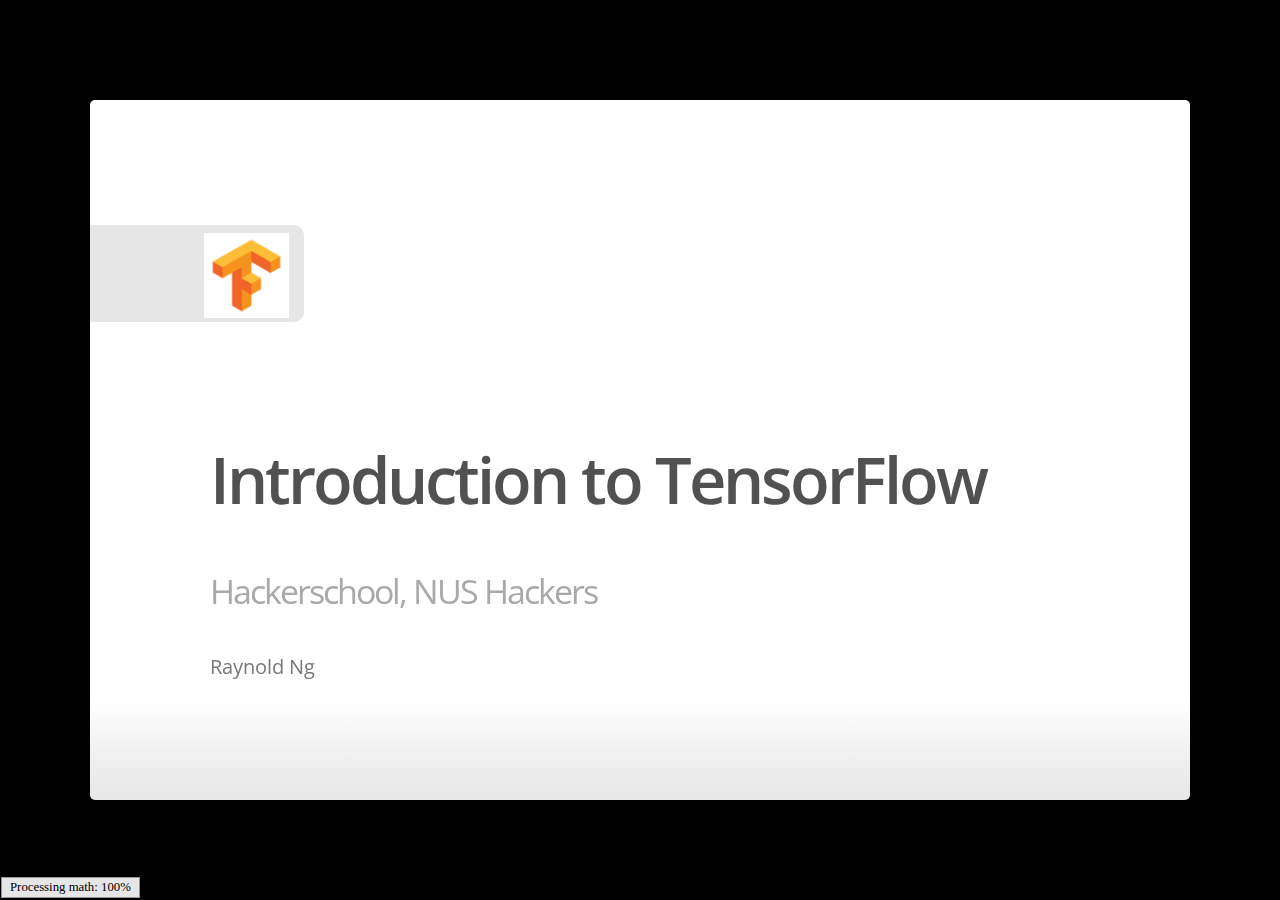
<file: slides.html>
<!DOCTYPE html>
<html>
<head>
<title></title>
<!-- 2017-10-21 Sat 13:58 -->
<meta  charset="utf-8" />
<meta  htto-equiv="X-UA-Compatible" content="chrome=1" />
<meta  name="generator" content="Org-mode with org-ioslide" />
<meta  name="author" content="Raynold Ng" />


<!--<meta name="viewport" content="width=device-width, initial-scale=1.0, minimum-scale=1.0">-->
<!--<meta name="viewport" content="width=device-width, initial-scale=1.0">-->
<!--This one seems to work all the time, but really small on ipad-->
<!--<meta name="viewport" content="initial-scale=0.4">-->
<meta name="apple-mobile-web-app-capable" content="yes" />
<link rel="stylesheet" media="all" href="theme/css/default.css" />
<link rel="stylesheet" media="only screen and (max-device-width: 480px)" href="theme/css/phone.css" />
<link rel="stylesheet" media="all" href="theme/css/small-icon.css" />
<base target="_blank"> <!-- This amazingness opens all links in a new tab. -->
<script data-main="js/slides" src="js/require-1.0.8.min.js"></script>

   <script src="js/jquery-1.7.1.min.js" type="text/javascript"></script>

<script src="js/mathjax/MathJax.js?config=TeX-AMS-MML_HTMLorMML,local/local" type="text/javascript"></script>
</head>
<body style="opacity: 0">
<slides class="layout-widescreen">
<slide class="title-slide segue nobackground">
       <aside class="gdbar"><img src="images/tensorflow.png"></aside>
       <!-- The content of this hgroup is replaced programmatically through the slide_config.json. -->
       <hgroup class="auto-fadein">
         <h1 data-config-title><!-- populated from slide_config.json --></h1>
         <h2 data-config-subtitle><!-- populated from slide_config.json --></h2>
         <p data-config-presenter><!-- populated from slide_config.json --></p>
       </hgroup>
    </slide>
  <slide id="sec-"  >
<hgroup class="">
       <h2 class=" "><div id="outline-container-org50b0dd9" class="outline-2">
<h2 id="org50b0dd9">Agenda</h2>
</div>
</h2>
       <h3></h3>
       </hgroup>
<article class="" id="text-">
<ul>
<li>Installation and Setup</li>
<li>Machine Learning Primer</li>
<li>What's TensorFlow?</li>
<li>Basic TensorFlow concepts</li>
<li>MNIST Example
<ul>
<li>Softmax</li>
<li>Convoluted Neural Networks</li>
</ul></li>
</ul>


</article>

</slide>
</slide>
<slide id="sec-"  >
<hgroup class="">
       <h2 class=" "><div id="outline-container-orgab38ce3" class="outline-2">
<h2 id="orgab38ce3">NUS Hackers</h2>
</div>
</h2>
       <h3></h3>
       </hgroup>
<article class="" id="text-">
<ul>
<li>student-run organization committed to the spread of hacker culture &amp; free/open-source software</li>
<li>Events:
<ul>
<li><a href="https://www.nushackers.org/fridayhacks/">Friday Hacks</a></li>
<li><a href="http://school.nushackers.org/">hackerschool</a></li>
<li><a href="https://www.facebook.com/groups/nushackers/permalink/1186836361416932/">Project Intern</a></li>
</ul></li>
</ul>


</article>

</slide>

</slide>
<slide id="sec-"  >
<hgroup class="">
       <h2 class=" "><div id="outline-container-orgf3290a1" class="outline-2">
<h2 id="orgf3290a1">Installation and Setup</h2>
</div>
</h2>
       <h3></h3>
       </hgroup>
<article class="" id="text-">
<p>
Ensure that you have the following installed:
</p>
<ol>
<li>TensorFlow: <a href="https://www.tensorflow.org/install/">https://www.tensorflow.org/install/</a></li>
<li>Python 3: <a href="https://www.python.org/downloads/">https://www.python.org/downloads/</a></li>
<li>Jupyter (recommended): <a href="http://jupyter.org/">http://jupyter.org/</a></li>
</ol>

<p>
Materials are available <a href="https://github.com/raynoldng/hackerschool-tensorflow">here</a>
</p>


</article>

</slide>
</slide>
<slide id="sec-" class=" segue dark quote nobackground" style="background-image: url(nil)">
<aside class="gdbar right bottom"><img src="images/tensorflow.png"></aside><hgroup class="">
       <h2 class=" "><div id="outline-container-orgcaf5502" class="outline-2">
<h2 id="orgcaf5502">Machine Learning Primer</h2>
</div>
</h2>
       <h3></h3>
       </hgroup>
<article class="flexbox vleft auto-fadein" id="text-">


</article>
</slide>
<slide id="sec-"  >
<hgroup class="">
       <h2 class=" "><div id="outline-container-org93e2410" class="outline-3">
<h3 id="org93e2410">What is Machine Learning?</h3>
</div>
</h2>
       <h3></h3>
       </hgroup>
<article class="" id="text-">
<ul>
<li>"The science of getting computers to act <b>without being explicitly programmed</b>" - Andrew Ng</li>
<li>Primary aim is to allow computers to learn automatically without human
intervention or assistance and adjust actions accordingly</li>
</ul>


<article class="flexbox vcenter">

<div class="figure">
<p><img src="images/machine_learning.png" alt="machine_learning.png" width="40%" />
</p>
</div>
</article>


</article>

</slide>
</slide>
<slide id="sec-"  >
<hgroup class="">
       <h2 class=" "><div id="outline-container-orga5ae183" class="outline-3">
<h3 id="orga5ae183">Using TensorFlow to sort cucumbers</h3>
</div>
</h2>
       <h3></h3>
       </hgroup>
<article class="" id="text-">
<ul>
<li><a href="https://cloud.google.com/blog/big-data/2016/08/how-a-japanese-cucumber-farmer-is-using-deep-learning-and-tensorflow">Makoto Koike</a> used deeping learning and TensorFlow to sort cucumbers by size, shape, color and other attributes</li>
</ul>

<article class="flexbox vcenter">

<div class="figure">
<p><img src="images/cucumber.png" alt="cucumber.png" width="100%" />
</p>
</div>
</article>


</article>

</slide>

</slide>
<slide id="sec-"  >
<hgroup class="">
       <h2 class=" "><div id="outline-container-org69d5977" class="outline-3">
<h3 id="org69d5977">Structure in data</h3>
</div>
</h2>
       <h3></h3>
       </hgroup>
<article class="" id="text-">
<ul>
<li>some interpretations to "structure in data"
<ul>
<li>given some data, one can predict other data points with some confidence</li>
<li>one can compress the data, i.e., store the same amount of information, with
less space</li>
</ul></li>
</ul>

\begin{align*}
A = \{1, 2, 6, 4, 7, 9, 0\} \\
B = \{1, 2, 1, 2, 1, 2, 1\}
\end{align*}

<ul>
<li>we might say that \(A\) has apparent structure while \(B\) does not</li>
</ul>


</article>

</slide>
<slide id="sec-"  >
<hgroup class="">
       <h2 class=" "><div id="outline-container-org0254668" class="outline-4">
<h4 id="org0254668">Entropy</h4>
</div>
</h2>
       <h3></h3>
       </hgroup>
<article class="" id="text-">
<ul>
<li>quantified as Entropy of Process</li>
</ul>
<p>
\[H(X) = -\sum_{i=1}^{N} p(x_i) \log p(x_i)\]
</p>
<ul>
<li>If entropy increases, uncertainty in prediction increases</li>
</ul>


</article>

</slide>
</slide>
<slide id="sec-"  >
<hgroup class="">
       <h2 class=" "><div id="outline-container-orgc186094" class="outline-4">
<h4 id="orgc186094">Entropy (examples)</h4>
</div>
</h2>
       <h3></h3>
       </hgroup>
<article class="" id="text-">
<ul>
<li>Example: fair dice</li>
</ul>
<p>
\[H(\text{fair dice roll}) = -\sum_{i=1}^6 \frac{1}{6} \log \frac{1}{6}=2.58\]
</p>
<ul>
<li>Example: biased 20:80 coin</li>
</ul>
<p>
\[H(20/80 \text{ coin toss}) = -\frac{1}{5}\log \frac{1}{5}-\frac{4}{5}\log \frac{4}{5} = 0.72\]
</p>
<ul>
<li>biased coin toss has lower entropy; predicting its outcome is easier than a fair dice</li>
</ul>


</article>

</slide>

</slide>
</slide>
<slide id="sec-"  >
<hgroup class="">
       <h2 class=" "><div id="outline-container-org1e6289a" class="outline-3">
<h3 id="org1e6289a">What are Tensors?</h3>
</div>
</h2>
       <h3></h3>
       </hgroup>
<article class="" id="text-">
<p>
Recall from linear algebra that:
</p>
<ul>
<li>Scalar: an array in 0-D</li>
<li>Vector: an array in 1-D</li>
<li>Matrix: an array in 2-D</li>
</ul>

<p>
All are <b>tensors</b> of n-order. Similary, tensors can be transformed with
operations. TensorFlow provides library of algorithms to perform tensor operations efficiently. 
</p>


</article>

</slide>
</slide>
<slide id="sec-"  >
<hgroup class="">
       <h2 class=" "><div id="outline-container-org6f11642" class="outline-3">
<h3 id="org6f11642">Example</h3>
</div>
</h2>
       <h3></h3>
       </hgroup>
<article class="" id="text-">
<p>
Simple linear regression model:
</p>

<p>
\[w_o + w_1 x = \hat{y}\]
</p>

<ul>
<li>\(w_0\) and \(w_1\) are <b>weights</b>, that are determined during training</li>
<li>\(\hat{y}\) is the predicted outcome, to be compared with actual observations \(y\)</li>
<li>Goal: build a model that can find values of \(w_0\) and \(w_1\) that minimize prediction error</li>
</ul>


</article>

</slide>
</slide>
<slide id="sec-"  >
<hgroup class="">
       <h2 class=" "><div id="outline-container-org95fc7d9" class="outline-3">
<h3 id="org95fc7d9">Graph Representation of ML Models</h3>
</div>
</h2>
       <h3></h3>
       </hgroup>
<article class="" id="text-">
<p>
Can represent linear regression as a graph
</p>

<div class="figure">
<p><img src="images/linear_reg_graph.png" alt="linear_reg_graph.png" width="40%" />
</p>
</div>

<ul>
<li>operations are represented as nodes</li>
<li>graph shows how data is transformed by nodes and what is passed between them</li>
</ul>


</article>

</slide>
</slide>
<slide id="sec-"  >
<hgroup class="">
       <h2 class=" "><div id="outline-container-org447f619" class="outline-3">
<h3 id="org447f619">Graph Representation of ML Models (1)</h3>
</div>
</h2>
       <h3></h3>
       </hgroup>
<article class="" id="text-">

<div class="figure">
<p><img src="images/neural_net.png" alt="neural_net.png" width="50%" />
</p>
</div>

<p>
\[a_i^{(2)} = g(w_{i0} + w_{i1}x_1 + w_{i2}x_2 + w_{i3}x_3)\]
</p>

<p>
For more complex models, it could be helpful to visualize your graph.
<a href="https://www.tensorflow.org/versions/r0.7/how_tos/graph_viz/index.html">TensorBoard</a> provides this virtualization tool
</p>


</article>

</slide>
</slide>
<slide id="sec-"  >
<hgroup class="">
       <h2 class=" "><div id="outline-container-org364eb86" class="outline-3">
<h3 id="org364eb86">Activation Functions</h3>
</div>
</h2>
       <h3></h3>
       </hgroup>
<article class="" id="text-">
<ul>
<li>A popular function is the rectified linear unit (<b>ReLU</b>):</li>
</ul>
<p>
\[g(u) = max(0, u)\]
</p>

<article class="flexbox vcenter">

<div class="figure">
<p><img src="images/relu.png" alt="relu.png" width="70%" />
</p>
</div>
</article>


</article>

</slide>

</slide>
<slide id="sec-"  >
<hgroup class="">
       <h2 class=" "><div id="outline-container-org993b011" class="outline-3">
<h3 id="org993b011">Gradient Descent</h3>
</div>
</h2>
       <h3></h3>
       </hgroup>
<article class="" id="text-">
<ul>
<li>a way to minimize objective function</li>
<li>one takes steps proportional to the negative of the gradient of the function at the current point.</li>
</ul>


<div class="figure">
<p><img src="images/gradient_descent.png" alt="gradient_descent.png" width="50%" />
</p>
</div>


</article>

</slide>
</slide>
<slide id="sec-"  >
<hgroup class="">
       <h2 class=" "><div id="outline-container-orgd2cf759" class="outline-3">
<h3 id="orgd2cf759">Model Output</h3>
</div>
</h2>
       <h3></h3>
       </hgroup>
<article class="" id="text-">
<ul>
<li>output depends on activation function used, but is generally any real number \([-\infty, \infty]\)</li>
<li>For binary classification, an additional sigmoid function can be applied to
bring the output to range of \([0,1]\)</li>
</ul>
<p>
\[S(x) = \frac{1}{1+e^{-x}}\]
</p>

<article class="flexbox vcenter">

<div class="figure">
<p><img src="images/sigmoid.png" alt="sigmoid.png" width="90%" />
</p>
</div>
</article>


</article>

</slide>
</slide>
<slide id="sec-"  >
<hgroup class="">
       <h2 class=" "><div id="outline-container-orgdc3dfbc" class="outline-3">
<h3 id="orgdc3dfbc">Softmax Function</h3>
</div>
</h2>
       <h3></h3>
       </hgroup>
<article class="" id="text-">
<ul>
<li>for multi-class prediction a softmax function is used:</li>
</ul>
<p>
\[S_j(\boldsymbol{z}) = \frac{e^{z_j}}{\sum_{k=1}^K e^{z_k}} \text{ for }j=1,\dots,k\]
</p>
<ul>
<li>squash \(K\) dimensional vector <b>z</b> to a \(K\) dimensional vector that sum to 1</li>
</ul>
<p>
\[\sum_{j=1}^k S_j(\boldsymbol{z}) = 1\]
</p>
<ul>
<li>state usually represented with <b>one-hot encoding</b>, e.g for dice roll 3: \((0,0,1,0,0,0)\)</li>
</ul>


</article>

</slide>

</slide>
</slide>
<slide id="sec-" class=" segue dark quote nobackground" style="background-image: url(nil)">
<aside class="gdbar right bottom"><img src="images/tensorflow.png"></aside><hgroup class="">
       <h2 class=" "><div id="outline-container-org1cd829c" class="outline-2">
<h2 id="org1cd829c">Basic TensorFlow Concepts</h2>
</div>
</h2>
       <h3></h3>
       </hgroup>
<article class="flexbox vleft auto-fadein" id="text-">


</article>
</slide>
<slide id="sec-"  >
<hgroup class="">
       <h2 class=" "><div id="outline-container-orga511da0" class="outline-3">
<h3 id="orga511da0">What is TensorFlow?</h3>
</div>
</h2>
       <h3></h3>
       </hgroup>
<article class="" id="text-">
<ul>
<li>"TensorFlow is an interface for expressing machine learning algorithms, and an implementation for executing such algorithms"</li>
<li>Originally developed Google Brain Team to conduct machine learning research and deep neural networks research</li>
<li>General enough to be applicable to a wide variety of other domains</li>
</ul>


</article>

</slide>
</slide>
<slide id="sec-"  >
<hgroup class="">
       <h2 class=" "><div id="outline-container-orgfbd97cc" class="outline-3">
<h3 id="orgfbd97cc">Data Flow Graphs</h3>
</div>
</h2>
       <h3></h3>
       </hgroup>
<article class="" id="text-">
<p>
Tensorflow separates definition of computations from their execution
</p>

<p>
Phases:
</p>
<ol>
<li>assemble the graph</li>
<li>use a <code>session</code> to execute operations in the graph</li>
</ol>

<div class="org-src-container">

<pre class="prettyprint" data-lang="python">
import tensorflow as tf
a = tf.add(3,5)
</pre>

</div>


</article>

</slide>

</slide>
<slide id="sec-"  >
<hgroup class="">
       <h2 class=" "><div id="outline-container-orgb7adcca" class="outline-3">
<h3 id="orgb7adcca">How to get value of <code>a</code>?</h3>
</div>
</h2>
       <h3></h3>
       </hgroup>
<article class="" id="text-">
<div class="org-src-container">

<pre class="prettyprint" data-lang="python">
print(a)
</pre>

</div>

<p>
Create a <code>session</code>, and within it, evaluate the graph
</p>

<div class="org-src-container">

<pre class="prettyprint" data-lang="python">
sess = tf.Session()
print(sess.run(a))
sess.close()
</pre>

</div>

<p>
Alternatively:
</p>

<div class="org-src-container">

<pre class="prettyprint" data-lang="python">
with tf.Session() as sess:
    print(sess.run(a))
</pre>

</div>


</article>

</slide>

</slide>
<slide id="sec-"  >
<hgroup class="">
       <h2 class=" "><div id="outline-container-org4b6d05a" class="outline-3">
<h3 id="org4b6d05a">Visualizing with TensorBoard</h3>
</div>
</h2>
       <h3></h3>
       </hgroup>
<article class="smaller" id="text-">
<ul>
<li><code>tf.summary.FileWriter</code> serializes the graph into a format the TensorBoard can read</li>
</ul>

<div class="org-src-container">

<pre class="prettyprint" data-lang="python">
tf.summary.FileWriter("logs", tf.get_default_graph()).close()
</pre>

</div>

<ul>
<li>in the same directory, run:</li>
</ul>

<div class="org-src-container">

<pre class="prettyprint" data-lang="sh">
tensorboard --logdir=logs
</pre>

</div>

<p>
Or in Jupyter:
</p>
<div class="org-src-container">

<pre class="prettyprint" data-lang="python">
!tensorboard --logdir=logs
</pre>

</div>

<ul>
<li>This will launch an instance of TensorBoard that you can access at <a href="http://localhost:6006">http://localhost:6006</a></li>
</ul>


</article>

</slide>

</slide>
<slide id="sec-"  >
<hgroup class="">
       <h2 class=" "><div id="outline-container-org47ee58a" class="outline-3">
<h3 id="org47ee58a">Practice with More Graphs</h3>
</div>
</h2>
       <h3></h3>
       </hgroup>
<article class="" id="text-">
<p>
Try to generate the following graph: \((x+y)^{xy}\) where \(x=2,y=3\)
</p>

<article class="flexbox vcenter">

<div class="figure">
<p><img src="images/graph2.png" alt="graph2.png" width="70%" />
</p>
</div>
</article>

<p>
Useful functions: <code>tf.add</code>, <code>tf.multiply</code>, <code>tf.pow</code>
</p>


</article>

</slide>

</slide>
<slide id="sec-"  >
<hgroup class="">
       <h2 class=" "><div id="outline-container-orgd5fb4df" class="outline-3">
<h3 id="orgd5fb4df">Solution</h3>
</div>
</h2>
       <h3></h3>
       </hgroup>
<article class="" id="text-">
<div class="org-src-container">

<pre class="prettyprint" data-lang="python">
x = 2
y = 3
op1 = tf.add(x, y)
op2 = tf.multiply(x, y)
op3 = tf.pow(op1, op2)
with tf.Session() as sess:
    op3 = sess.run(op3)
</pre>

</div>


</article>

</slide>

</slide>
<slide id="sec-"  >
<hgroup class="">
       <h2 class=" "><div id="outline-container-orge90a098" class="outline-3">
<h3 id="orge90a098">TensorFlow Variables</h3>
</div>
</h2>
       <h3></h3>
       </hgroup>
<article class="" id="text-">
<ul>
<li>TensorFlow variables used to represent shared, persistant state manipulated by your program</li>
<li>Variables hold and update parameters in your model during training</li>
<li>Variables contain tensors</li>
<li>Variables must be initialized unless it is a constant</li>
</ul>

<div class="org-src-container">

<pre class="prettyprint" data-lang="python">
W1 = tf.ones((2,2))
W2 = tf.Variable(tf.zeros((2,2)), name="weights")

with tf.Session() as sess:
    print(sess.run(W1))
    sess.run(tf.global_variables_initializer())
    print(sess.run(W2))
</pre>

</div>


</article>

</slide>

</slide>
<slide id="sec-"  >
<hgroup class="">
       <h2 class=" "><div id="outline-container-orgde00375" class="outline-3">
<h3 id="orgde00375">Creating Variables</h3>
</div>
</h2>
       <h3></h3>
       </hgroup>
<article class="" id="text-">
<p>
To create a 3-dimensional variable with shape <code>[1,2,3]</code>:
</p>

<div class="org-src-container">

<pre class="prettyprint" data-lang="python">
my_var = tf.get_variable("my_var", [1,2,3])
</pre>

</div>

<p>
You may optionally specify the <code>dtype</code> and initializer to <code>tf.get_variable</code>:
</p>

<div class="org-src-container">

<pre class="prettyprint" data-lang="python">
my_int_variable = tf.get_variable("my_int_variable", [1, 2, 3],
                                  dtype=tf.int32,
                                  initializer=tf.zeros_initializer)
</pre>

</div>

<p>
Can initialize a <code>tf.Variable</code> to have the value of a <code>tf.Tensor</code>:
</p>

<div class="org-src-container">

<pre class="prettyprint" data-lang="python">
other_variable = tf.get_variable("other_variable", dtype=tf.int32, 
  initializer=tf.constant([23, 42]))
</pre>

</div>


</article>

</slide>

</slide>
<slide id="sec-"  >
<hgroup class="">
       <h2 class=" "><div id="outline-container-org4e90b0c" class="outline-3">
<h3 id="org4e90b0c">Updating Variable State</h3>
</div>
</h2>
       <h3></h3>
       </hgroup>
<article class="" id="text-">
<p>
Use <code>tf.assign</code> to assign a value to a variable
</p>

<div class="org-src-container">

<pre class="prettyprint" data-lang="python">
state = tf.Variable(0, name="counter")
new_value = tf.add(state, tf.constant(1))
update = tf.assign(state, new_value)

with tf.Session() as sess:
    sess.run(tf.global_variables_initializer())
    print(sess.run(state))
    for _ in range(3):
        sess.run(update)
        print(sess.run(state))
</pre>

</div>


</article>

</slide>

</slide>
<slide id="sec-"  >
<hgroup class="">
       <h2 class=" "><div id="outline-container-org3b7cd5a" class="outline-3">
<h3 id="org3b7cd5a">Fetching Variable State</h3>
</div>
</h2>
       <h3></h3>
       </hgroup>
<article class="" id="text-">
<div class="org-src-container">

<pre class="prettyprint" data-lang="python">
input1 = tf.constant(3.0)
input2 = tf.constant(2.0)
input3 = tf.constant(5.0)
intermed = tf.add(input2, input3)
mul = tf.multiply(input1, intermed)

with tf.Session() as sess:
    result = sess.run([mul, intermed])
    print(result)
</pre>

</div>


</article>

</slide>

</slide>
<slide id="sec-"  >
<hgroup class="">
       <h2 class=" "><div id="outline-container-org0d0100e" class="outline-3">
<h3 id="org0d0100e">TensorFlow Placeholders</h3>
</div>
</h2>
       <h3></h3>
       </hgroup>
<article class="" id="text-">
<ul>
<li><code>tf.placeholder</code> variables represent our input data</li>
<li><code>feed_dict</code> is a python dictionary that maps <code>tf.placeholder</code> variables to data</li>
</ul>

<div class="org-src-container">

<pre class="prettyprint" data-lang="python">
input1 = tf.placeholder(tf.float32)
input2 = tf.placeholder(tf.float32)

output = tf.multiply(input1, input2)

with tf.Session() as sess:
    print(sess.run([output], feed_dict={input1:[7.], input2:[2.]}))
</pre>

</div>


</article>

</slide>

</slide>
<slide id="sec-" class=" segue dark quote nobackground" style="background-image: url(nil)">
<aside class="gdbar right bottom"><img src="images/tensorflow.png"></aside><hgroup class="">
       <h2 class=" "><div id="outline-container-org0f54b72" class="outline-3">
<h3 id="org0f54b72">Example: Linear Regression</h3>
</div>
</h2>
       <h3></h3>
       </hgroup>
<article class="flexbox vleft auto-fadein" id="text-">


</article>
</slide>
<slide id="sec-"  >
<hgroup class="">
       <h2 class=" "><div id="outline-container-org652a807" class="outline-4">
<h4 id="org652a807">Imports</h4>
</div>
</h2>
       <h3></h3>
       </hgroup>
<article class="" id="text-">
<div class="org-src-container">

<pre class="prettyprint" data-lang="python">
import tensorflow as tf
import numpy as np
import seaborn
import matplotlib.pyplot as plt
# %matplotlib inline
</pre>

</div>


</article>

</slide>
</slide>
<slide id="sec-"  >
<hgroup class="">
       <h2 class=" "><div id="outline-container-org3e320a3" class="outline-4">
<h4 id="org3e320a3">Recap</h4>
</div>
</h2>
       <h3></h3>
       </hgroup>
<article class="" id="text-">
<ul>
<li>we have two weights \(w_0\) and \(w_1\), we want the model to figure out good weights by minimizing prediction error</li>
<li>define the following <b>loss function</b></li>
</ul>

<p>
\[L = \sum (y - \hat{y})^2\]
</p>

<p>
Given the following function, fit a linear model
</p>

<p>
\[y = x + 20 \sin(x/10)\]
</p>


</article>

</slide>
</slide>
<slide id="sec-"  >
<hgroup class="">
       <h2 class=" "><div id="outline-container-orgfaeadd4" class="outline-4">
<h4 id="orgfaeadd4">Scatter Plot</h4>
</div>
</h2>
       <h3></h3>
       </hgroup>
<article class="" id="text-">
<article class="flexbox vcenter">

<div class="figure">
<p><img src="images/sample_data.png" alt="sample_data.png" width="130%" />
</p>
</div>
</article>


</article>

</slide>
</slide>
<slide id="sec-"  >
<hgroup class="">
       <h2 class=" "><div id="outline-container-org7a7af6c" class="outline-4">
<h4 id="org7a7af6c">Define Variables and Placeholders</h4>
</div>
</h2>
       <h3></h3>
       </hgroup>
<article class="" id="text-">
<div class="org-src-container">

<pre class="prettyprint" data-lang="python">
# Define data size and batch size
n_samples = 1000
batch_size = 100

# TensorFlow is particular about shapes, so resize
X_data = np.reshape(X_data, (n_samples, 1))
y_data = np.reshape(y_data, (n_samples, 1))

# Define placeholders for input
X = tf.placeholder(tf.float32, shape=(batch_size, 1))
y = tf.placeholder(tf.float32, shape=(batch_size, 1))
</pre>

</div>


</article>

</slide>
</slide>
<slide id="sec-"  >
<hgroup class="">
       <h2 class=" "><div id="outline-container-org0d4d654" class="outline-4">
<h4 id="org0d4d654">Loss Function</h4>
</div>
</h2>
       <h3></h3>
       </hgroup>
<article class="" id="text-">
<p>
Loss function is defined as:
\[J(W,b) = \frac{1}{N}\sum_{i=1}^{N}(y_i-(W_{x_i}+b))^2\]
</p>

<div class="org-src-container">

<pre class="prettyprint" data-lang="python">
# Define variables to be learned
W = tf.get_variable("weights", (1,1),
                    initializer = tf.random_normal_initializer())
b = tf.get_variable("bias", (1,),
                    initializer = tf.constant_initializer(0.0))
y_pred = tf.matmul(X, W) + b
loss = tf.reduce_sum((y - y_pred)**2/n_samples)
</pre>

</div>


</article>

</slide>
</slide>
<slide id="sec-"  >
<hgroup class="">
       <h2 class=" "><div id="outline-container-orge6ce1d3" class="outline-4">
<h4 id="orge6ce1d3">Define Optimizer and Train Model</h4>
</div>
</h2>
       <h3></h3>
       </hgroup>
<article class="smaller" id="text-">
<div class="org-src-container">

<pre class="prettyprint" data-lang="python">
# Define optimizer operation
opt_operation = tf.train.AdamOptimizer().minimize(loss)
with tf.Session() as sess:
    # Initialize all variables in graph
    sess.run(tf.global_variables_initializer())
    # Gradient descent for 500 steps:
    for _ in range(500):
        # Select from random mini batch
        indices = np.random.choice(n_samples, batch_size)
        X_batch, y_batch = X_data[indices], y_data[indices]
        # Do gradient descent step
        _, loss_val = sess.run([opt_operation, loss],
                               feed_dict={X: X_batch, y: y_batch})
    print(sess.run([W, b]))
    # Display results
    plt.scatter(X_data, y_data)
    plt.scatter(X_data, sess.run(W) * X_data + sess.run(b), c='g')
</pre>

</div>


</article>

</slide>
</slide>
<slide id="sec-"  >
<hgroup class="">
       <h2 class=" "><div id="outline-container-org8168e84" class="outline-4">
<h4 id="org8168e84">Results</h4>
</div>
</h2>
       <h3></h3>
       </hgroup>
<article class="" id="text-">
<article class="flexbox vcenter">

<div class="figure">
<p><img src="images/trained_model.png" alt="trained_model.png" width="130%" />
</p>
</div>
</article>


</article>

</slide>

</slide>

</slide>

</slide>
<slide id="sec-" class=" segue dark quote nobackground" style="background-image: url(nil)">
<aside class="gdbar right bottom"><img src="images/tensorflow.png"></aside><hgroup class="">
       <h2 class=" "><div id="outline-container-org97040a1" class="outline-2">
<h2 id="org97040a1">MNIST and TensorFlow</h2>
</div>
</h2>
       <h3></h3>
       </hgroup>
<article class="flexbox vleft auto-fadein" id="text-">


</article>
</slide>
<slide id="sec-"  >
<hgroup class="">
       <h2 class=" "><div id="outline-container-org864c3e4" class="outline-3">
<h3 id="org864c3e4">Introduction</h3>
</div>
</h2>
       <h3></h3>
       </hgroup>
<article class="" id="text-">
<ul>
<li>MNIST is the hello world of machine learning</li>
<li>Simple computer vision dataset, consists of images of handwritten digits</li>
<li>We are going to train a model to predict what the digits are</li>
</ul>

<article class="flexbox vcenter">

<div class="figure">
<p><img src="images/MNIST.png" alt="MNIST.png" width="80%" />
</p>
</div>
</article>


</article>
</slide>
<slide id="sec-"  >
<hgroup class="">
       <h2 class=" "><div id="outline-container-orgfa84eef" class="outline-4">
<h4 id="orgfa84eef">Importing MNIST Data</h4>
</div>
</h2>
       <h3></h3>
       </hgroup>
<article class="" id="text-">
<p>
To download and read in the data automatically:
</p>

<div class="org-src-container">

<pre class="prettyprint" data-lang="python">
from tensorflow.examples.tutorials.mnist import input_data
mnist = input_data.read_data_sets("MNIST_data/", one_hot=True)
</pre>

</div>

<p>
One hot encoding
</p>
<ul>
<li>labels have been converted to a vector of length equal to number of classes.</li>
<li>the ith element is 1, rest are 0. E.g. Digit 1: \([0,1,\dots]\)</li>
</ul>


</article>

</slide>
</slide>
<slide id="sec-"  >
<hgroup class="">
       <h2 class=" "><div id="outline-container-orge95d9f6" class="outline-4">
<h4 id="orge95d9f6">MNIST Data</h4>
</div>
</h2>
       <h3></h3>
       </hgroup>
<article class="" id="text-">
<p>
The MNIST data is split into three parts:
</p>
<ol>
<li>55,000 data points of training data (<code>mnist.train</code>)</li>
<li>10,000 data points of test data (<code>mnist.test</code>)</li>
<li>5,000 data points of validation data (<code>mnist.validation</code>)</li>
</ol>

<p>
Every MNIST data has 2 parts:
</p>
<ol>
<li>an image of a handwritten digit (call it "x")</li>
<li>corresponding label (call it "y")</li>
</ol>


</article>

</slide>

</slide>
</slide>
<slide id="sec-" class=" segue dark quote nobackground" style="background-image: url(nil)">
<aside class="gdbar right bottom"><img src="images/tensorflow.png"></aside><hgroup class="">
       <h2 class=" "><div id="outline-container-orgc1a841f" class="outline-3">
<h3 id="orgc1a841f">Softmax Regression</h3>
</div>
</h2>
       <h3></h3>
       </hgroup>
<article class="flexbox vleft auto-fadein" id="text-">


</article>
</slide>
<slide id="sec-"  >
<hgroup class="">
       <h2 class=" "><div id="outline-container-org178bc9c" class="outline-4">
<h4 id="org178bc9c">Overview</h4>
</div>
</h2>
       <h3></h3>
       </hgroup>
<article class="" id="text-">

<div class="figure">
<p><img src="images/softmax_1.png" alt="softmax_1.png" width="80%" />
</p>
</div>


</article>

</slide>
</slide>
<slide id="sec-"  >
<hgroup class="">
       <h2 class=" "><div id="outline-container-org6b5a12d" class="outline-4">
<h4 id="org6b5a12d">Overview (1)</h4>
</div>
</h2>
       <h3></h3>
       </hgroup>
<article class="" id="text-">
<article class="flexbox vcenter">

<div class="figure">
<p><img src="images/softmax_2.png" alt="softmax_2.png" width="120%" />
</p>
</div>
</article>

<article class="flexbox vcenter">

<div class="figure">
<p><img src="images/softmax_3.png" alt="softmax_3.png" width="120%" />
</p>
</div>
</article>


</article>

</slide>
</slide>
<slide id="sec-"  >
<hgroup class="">
       <h2 class=" "><div id="outline-container-orgdf19d82" class="outline-4">
<h4 id="orgdf19d82">Data Dimensions</h4>
</div>
</h2>
       <h3></h3>
       </hgroup>
<article class="" id="text-">
<div class="org-src-container">

<pre class="prettyprint" data-lang="python">
img_size = 28
img_size_flat = img_size * img_size
img_shape = (img_size, img_size)
num_classes = 10
</pre>

</div>

<article class="flexbox vcenter">

<div class="figure">
<p><img src="images/mnist_7.png" alt="mnist_7.png" width="100%" />
</p>
</div>
</article>


</article>

</slide>

</slide>
<slide id="sec-"  >
<hgroup class="">
       <h2 class=" "><div id="outline-container-org54f51a2" class="outline-4">
<h4 id="org54f51a2">Defining Our Model</h4>
</div>
</h2>
       <h3></h3>
       </hgroup>
<article class="" id="text-">
<div class="org-src-container">

<pre class="prettyprint" data-lang="python">
x = tf.placeholder(tf.float32, [None, img_size_flat])
y_true = tf.placeholder(tf.float32, [None, num_classes])
y_true_cls = tf.placeholder(tf.int64, [None])
</pre>

</div>

<ul>
<li><code>x</code> is a <code>placeholder</code>, value that we will input when we ask TensorFlow to run</li>
<li>represent MNIST image as a 2-D tensor of floating numbers of shape <code>[None, 784]</code></li>
<li><code>None</code> means that <code>x</code> can be of any length</li>
</ul>


</article>

</slide>
</slide>
<slide id="sec-"  >
<hgroup class="">
       <h2 class=" "><div id="outline-container-orge4033f1" class="outline-4">
<h4 id="orge4033f1">Variables to be Optimized</h4>
</div>
</h2>
       <h3></h3>
       </hgroup>
<article class="" id="text-">
<div class="org-src-container">

<pre class="prettyprint" data-lang="python">
weights = tf.Variable(tf.zeros([img_size_flat, num_classes]))
biases = tf.Variable(tf.zeros([num_classes]))
</pre>

</div>
<ul>
<li>weights has a shape of <code>[784,10]</code> as we want to 784-dimensional image vectors
by <code>weights</code> to produce 10-dimensional vectors of evidence</li>
<li>biases has a shape of [10] as we can add it to the output.</li>
</ul>


</article>

</slide>
</slide>
<slide id="sec-"  >
<hgroup class="">
       <h2 class=" "><div id="outline-container-orgae32db7" class="outline-4">
<h4 id="orgae32db7">Model</h4>
</div>
</h2>
       <h3></h3>
       </hgroup>
<article class="" id="text-">
<ul>
<li>multiples the images in the placeholder variable <code>x</code> with <code>weight</code> and <code>biases</code></li>
<li>Result is a matrix of shape <code>[num_images, 10]</code> and <code>W</code> has shape <code>[784, 10]</code>.</li>
<li><code>logits</code> is typical TensorFlow terminology</li>
</ul>
<div class="org-src-container">

<pre class="prettyprint" data-lang="python">
logits = tf.matmul(x, weights) + biases
y_pred = tf.nn.softmax(logits)
y_pred_cls = tf.argmax(y_pred, axis = 1)
</pre>

</div>


</article>

</slide>
</slide>
<slide id="sec-"  >
<hgroup class="">
       <h2 class=" "><div id="outline-container-orgb54e759" class="outline-4">
<h4 id="orgb54e759">Optimization Method</h4>
</div>
</h2>
       <h3></h3>
       </hgroup>
<article class="" id="text-">
<div class="org-src-container">

<pre class="prettyprint" data-lang="python">
cross_entropy = tf.nn.softmax_cross_entropy_with_logits(logits=logits,
                                                        labels=y_true)
cost = tf.reduce_mean(cross_entropy)
optimizer = tf.train.GradientDescentOptimizer(learning_rate=0.5).minimize(cost)
correct_prediction = tf.equal(y_pred_cls, y_true_cls)
accuracy = tf.reduce_mean(tf.cast(correct_prediction, tf.float32))
</pre>

</div>


</article>

</slide>

</slide>
<slide id="sec-"  >
<hgroup class="">
       <h2 class=" "><div id="outline-container-orgfa629fa" class="outline-4">
<h4 id="orgfa629fa">TensorFlow Run</h4>
</div>
</h2>
       <h3></h3>
       </hgroup>
<article class="" id="text-">
<div class="org-src-container">

<pre class="prettyprint" data-lang="python">
def optimize(num_iterations):
    for i in range(num_iterations):
        x_batch, y_true_batch = mnist.train.next_batch(batch_size)
        feed_dict_train = {x: x_batch,
                           y_true: y_true_batch}
        session.run(optimizer, feed_dict=feed_dict_train)
</pre>

</div>

<p>
Using small batches of random data is called <b>stochastic training</b>, it is more
feasible than training on the entire data set
</p>


</article>

</slide>

</slide>
<slide id="sec-"  >
<hgroup class="">
       <h2 class=" "><div id="outline-container-org9332ee5" class="outline-4">
<h4 id="org9332ee5">Evaluating Our Model</h4>
</div>
</h2>
       <h3></h3>
       </hgroup>
<article class="" id="text-">
<div class="org-src-container">

<pre class="prettyprint" data-lang="python">
feed_dict_test = {x: mnist.test.images,
                  y_true: mnist.test.labels,
                  y_true_cls: mnist.test.cls}

def print_accuracy():
    # Use TensorFlow to compute the accuracy.
    acc = session.run(accuracy, feed_dict=feed_dict_test)

    # Print the accuracy.
    print("Accuracy on test-set: {0:.1%}".format(acc))
</pre>

</div>

<p>
Approx 91% is very bad, 6 digit ZIP code would have an accuracy rate of 57% 
</p>


</article>

</slide>

</slide>
</slide>
<slide id="sec-" class=" segue dark quote nobackground" style="background-image: url(nil)">
<aside class="gdbar right bottom"><img src="images/tensorflow.png"></aside><hgroup class="">
       <h2 class=" "><div id="outline-container-org8ea1dc7" class="outline-3">
<h3 id="org8ea1dc7">Convolutional Neural Network</h3>
</div>
</h2>
       <h3></h3>
       </hgroup>
<article class="flexbox vleft auto-fadein" id="text-">


</article>
</slide>
<slide id="sec-"  >
<hgroup class="">
       <h2 class=" "><div id="outline-container-org7119cb2" class="outline-4">
<h4 id="org7119cb2">Flowchart</h4>
</div>
</h2>
       <h3></h3>
       </hgroup>
<article class="" id="text-">
<article class="flexbox vcenter">

<div class="figure">
<p><img src="images/cnn_network_flowchart.png" alt="cnn_network_flowchart.png" width="100%" />
</p>
</div>
</article>


</article>

</slide>
</slide>
<slide id="sec-"  >
<hgroup class="">
       <h2 class=" "><div id="outline-container-org31ff89e" class="outline-4">
<h4 id="org31ff89e">Introduction</h4>
</div>
</h2>
       <h3></h3>
       </hgroup>
<article class="" id="text-">
<ul>
<li>Convolutional Networks work by moving smaller filter across the input image</li>
<li>Filters are re-used for recognizing patters throughout the entire input image</li>
<li>This makes Convolutional Networks much more powerful than Fully-Connected
networks with the same number of variables</li>
</ul>


</article>

</slide>
</slide>
<slide id="sec-"  >
<hgroup class="">
       <h2 class=" "><div id="outline-container-org3f0b41c" class="outline-4">
<h4 id="org3f0b41c">Features</h4>
</div>
</h2>
       <h3></h3>
       </hgroup>
<article class="" id="text-">
<article class="flexbox vcenter">

<div class="figure">
<p><img src="images/features.png" alt="features.png" width="100%" />
</p>
</div>
</article>


</article>

</slide>
</slide>
<slide id="sec-"  >
<hgroup class="">
       <h2 class=" "><div id="outline-container-orgdc71da2" class="outline-4">
<h4 id="orgdc71da2">Features (1)</h4>
</div>
</h2>
       <h3></h3>
       </hgroup>
<article class="" id="text-">
<article class="flexbox vcenter">

<div class="figure">
<p><img src="images/features_2.png" alt="features_2.png" width="60%" />
</p>
</div>
</article>


</article>

</slide>
</slide>
<slide id="sec-"  >
<hgroup class="">
       <h2 class=" "><div id="outline-container-org3d565d8" class="outline-4">
<h4 id="org3d565d8">Convolution</h4>
</div>
</h2>
       <h3></h3>
       </hgroup>
<article class="" id="text-">
<article class="flexbox vcenter">

<div class="figure">
<p><img src="images/convolution.png" alt="convolution.png" width="80%" />
</p>
</div>
</article>


</article>

</slide>
</slide>
<slide id="sec-"  >
<hgroup class="">
       <h2 class=" "><div id="outline-container-orgfaf04d4" class="outline-4">
<h4 id="orgfaf04d4">Convolution (1)</h4>
</div>
</h2>
       <h3></h3>
       </hgroup>
<article class="" id="text-">
<article class="flexbox vcenter">

<div class="figure">
<p><img src="images/convolution_2.png" alt="convolution_2.png" width="100%" />
</p>
</div>
</article>


</article>

</slide>
</slide>
<slide id="sec-"  >
<hgroup class="">
       <h2 class=" "><div id="outline-container-orge27974d" class="outline-4">
<h4 id="orge27974d">Convolution (2)</h4>
</div>
</h2>
       <h3></h3>
       </hgroup>
<article class="" id="text-">
<article class="flexbox vcenter">

<div class="figure">
<p><img src="images/convolution_3.png" alt="convolution_3.png" width="95%" />
</p>
</div>
</article>


</article>

</slide>
</slide>
<slide id="sec-"  >
<hgroup class="">
       <h2 class=" "><div id="outline-container-org57e91b8" class="outline-4">
<h4 id="org57e91b8">Pooling</h4>
</div>
</h2>
       <h3></h3>
       </hgroup>
<article class="" id="text-">
<article class="flexbox vcenter">

<div class="figure">
<p><img src="images/pooling.png" alt="pooling.png" width="80%" />
</p>
</div>
</article>


</article>

</slide>
</slide>
<slide id="sec-"  >
<hgroup class="">
       <h2 class=" "><div id="outline-container-orgd625a1f" class="outline-4">
<h4 id="orgd625a1f">Pooling (1)</h4>
</div>
</h2>
       <h3></h3>
       </hgroup>
<article class="" id="text-">
<article class="flexbox vcenter">

<div class="figure">
<p><img src="images/pooling_2.png" alt="pooling_2.png" width="80%" />
</p>
</div>
</article>


</article>

</slide>
</slide>
<slide id="sec-"  >
<hgroup class="">
       <h2 class=" "><div id="outline-container-orgdb10e5b" class="outline-4">
<h4 id="orgdb10e5b">Fully Connected Layers</h4>
</div>
</h2>
       <h3></h3>
       </hgroup>
<article class="" id="text-">
<article class="flexbox vcenter">

<div class="figure">
<p><img src="images/layers.png" alt="layers.png" width="100%" />
</p>
</div>
</article>


</article>

</slide>
</slide>
<slide id="sec-"  >
<hgroup class="">
       <h2 class=" "><div id="outline-container-org6f85254" class="outline-4">
<h4 id="org6f85254">Hyper Parameters</h4>
</div>
</h2>
       <h3></h3>
       </hgroup>
<article class="" id="text-">
<ul>
<li>Convolution:
<ul>
<li>Number of features</li>
<li>Size of features</li>
</ul></li>
<li>Pooling
<ul>
<li>Window size</li>
<li>Window stride</li>
</ul></li>
<li>Fully Connected
<ul>
<li>number of neurons</li>
</ul></li>
</ul>


</article>

</slide>
</slide>
<slide id="sec-"  >
<hgroup class="">
       <h2 class=" "><div id="outline-container-orgf0ddf00" class="outline-4">
<h4 id="orgf0ddf00">Weight Initialization</h4>
</div>
</h2>
       <h3></h3>
       </hgroup>
<article class="" id="text-">
<p>
Helper functions to create ReLU neurons
</p>

<div class="org-src-container">

<pre class="prettyprint" data-lang="python">
def weight_variable(shape):
  initial = tf.truncated_normal(shape, stddev=0.05)
  return tf.Variable(initial)

def new_biases(length):
    return tf.Variable(tf.constant(0.05, shape=[length]))
</pre>

</div>


</article>

</slide>
</slide>
<slide id="sec-"  >
<hgroup class="">
       <h2 class=" "><div id="outline-container-orgfd0fa57" class="outline-4">
<h4 id="orgfd0fa57">Creating a new Convolutional Layer</h4>
</div>
</h2>
       <h3></h3>
       </hgroup>
<article class="" id="text-">
<p>
Input is a 4-dim tensor:
</p>
<ol>
<li>image number</li>
<li>y-axis of each image</li>
<li>x-axis of each image</li>
<li>channels of each image</li>
</ol>

<p>
Output is another 4-dim tensor:
</p>
<ol>
<li>image number, same as input</li>
<li>y-axis of each image, might be smaller if pooling is used</li>
<li>x-axis of each image, might be smaller if pooling is used</li>
<li>channels produced by the convolutional filters</li>
</ol>


</article>

</slide>
</slide>
<slide id="sec-"  >
<hgroup class="">
       <h2 class=" "><div id="outline-container-org4d5476a" class="outline-4">
<h4 id="org4d5476a">Helper Function for Creating a New Layer</h4>
</div>
</h2>
       <h3></h3>
       </hgroup>
<article class="" id="text-">
<div class="org-src-container">

<pre class="prettyprint" data-lang="python">
def new_conv_layer(input,              # The previous layer.
                   num_input_channels, # Num. channels in prev. layer.
                   filter_size,        # Width and height of each filter.
                   num_filters,        # Number of filters.
                   use_pooling=True):  # Use 2x2 max-pooling.
    # ...

    return layer, weights
</pre>

</div>


</article>

</slide>
</slide>
<slide id="sec-"  >
<hgroup class="">
       <h2 class=" "><div id="outline-container-orge146683" class="outline-4">
<h4 id="orge146683">Flattening a Layer</h4>
</div>
</h2>
       <h3></h3>
       </hgroup>
<article class="" id="text-">
<ul>
<li>convolutional layer produces an output tensor with 4 dimensions</li>
<li>fully connected layer will reduce 4-dim tensor to a 2-dim tensor that can be used as input to the fully connected layer</li>
</ul>

<div class="org-src-container">

<pre class="prettyprint" data-lang="python">
def flatten_layer(layer):
    # ...

    # return both the flatten layer and number of features
    return layer_flat, num_features
</pre>

</div>


</article>

</slide>
</slide>
<slide id="sec-"  >
<hgroup class="">
       <h2 class=" "><div id="outline-container-orgfcc263e" class="outline-4">
<h4 id="orgfcc263e">Creating a Fully-Connected Layer</h4>
</div>
</h2>
       <h3></h3>
       </hgroup>
<article class="" id="text-">
<p>
Assumed that input is a 2-dim tensor of shape <code>[num_images, num_inputs]</code>, output is a 2-dim tensor of shape <code>[num_images, num_outputs]</code>
</p>

<div class="org-src-container">

<pre class="prettyprint" data-lang="python">
def new_fc_layer(input,          # The previous layer.
                 num_inputs,     # Num. inputs from prev. layer.
                 num_outputs,    # Num. outputs.
                 use_relu=True): # Use Rectified Linear Unit (ReLU)?
    # create new weights and biases
    # calculate new layer
    # use ReLU?

    return layer
</pre>

</div>


</article>

</slide>
</slide>
<slide id="sec-"  >
<hgroup class="">
       <h2 class=" "><div id="outline-container-orgb55980f" class="outline-4">
<h4 id="orgb55980f">Placeholder Variables</h4>
</div>
</h2>
       <h3></h3>
       </hgroup>
<article class="" id="text-">
<ul>
<li><code>x</code> is the placeholder variable for input images
<ul>
<li>data-type is set to <code>float32</code></li>
<li>shape is set to <code>[None, img_size_flat]</code></li>
</ul></li>
<li>convolutional layers expect <code>x</code> to be encoded as a 4-dim tensor, so its shape
is <code>[num_images, img_height, img_width, num_channels]</code></li>
<li>also have placeholder for true labels</li>
</ul>

<div class="org-src-container">

<pre class="prettyprint" data-lang="python">
x = tf.placeholder(tf.float32, shape=[None, img_size_flat], name='x')
x_image = tf.reshape(x, [-1, img_size, img_size, num_channels])
y_true = tf.placeholder(tf.float32, shape=[None, num_classes], name='y_true')
y_true_cls = tf.argmax(y_true, axis=1)
</pre>

</div>


</article>

</slide>

</slide>
<slide id="sec-"  >
<hgroup class="">
       <h2 class=" "><div id="outline-container-org4f8ae56" class="outline-4">
<h4 id="org4f8ae56">First Convolutional Layer</h4>
</div>
</h2>
       <h3></h3>
       </hgroup>
<article class="" id="text-">
<ul>
<li>takes <code>x_image</code> as input and creates <code>num_filters1</code> different filters
<ul>
<li>each filter has width and height equal to filter<sub>size1</sub>=</li>
</ul></li>
<li>down sample the image so its half the size by using max-pooling</li>
</ul>
<div class="org-src-container">

<pre class="prettyprint" data-lang="python">
layer_conv1, weights_conv1 = \
    new_conv_layer(input=x_image,
                   num_input_channels=num_channels,
                   filter_size=filter_size1,
                   num_filters=num_filters1,
                   use_pooling=True)
</pre>

</div>


</article>

</slide>
</slide>
<slide id="sec-"  >
<hgroup class="">
       <h2 class=" "><div id="outline-container-org53bb08f" class="outline-4">
<h4 id="org53bb08f">Second Convolutional Layer</h4>
</div>
</h2>
       <h3></h3>
       </hgroup>
<article class="" id="text-">
<ul>
<li>takes as input the output from the first convolutional layer</li>
<li>number of iunput channels = number of filters in the first convolutional layer</li>
</ul>

<div class="org-src-container">

<pre class="prettyprint" data-lang="python">
layer_conv2, weights_conv2 = \
    new_conv_layer(input=layer_conv1,
                   num_input_channels=num_filters1,
                   filter_size=filter_size2,
                   num_filters=num_filters2,
                   use_pooling=True)
</pre>

</div>


</article>

</slide>
</slide>
<slide id="sec-"  >
<hgroup class="">
       <h2 class=" "><div id="outline-container-orgc498f5d" class="outline-4">
<h4 id="orgc498f5d">Flatten Layer</h4>
</div>
</h2>
       <h3></h3>
       </hgroup>
<article class="" id="text-">
<ul>
<li>use output of convolutional layer as input to a fully-connected network, which
requires for the tensors to be reshaped to a 2-dim tensors</li>
</ul>

<div class="org-src-container">

<pre class="prettyprint" data-lang="python">
layer_flat, num_features = flatten_layer(layer_conv2)
</pre>

</div>


</article>

</slide>

</slide>
<slide id="sec-"  >
<hgroup class="">
       <h2 class=" "><div id="outline-container-org2abb0e9" class="outline-4">
<h4 id="org2abb0e9">Fully-Connected Layer 1</h4>
</div>
</h2>
       <h3></h3>
       </hgroup>
<article class="" id="text-">
<div class="org-src-container">

<pre class="prettyprint" data-lang="python">
layer_fc1 = new_fc_layer(input=layer_flat,
                         num_inputs=num_features,
                         num_outputs=fc_size,
                         use_relu=True)
</pre>

</div>


</article>

</slide>
</slide>
<slide id="sec-"  >
<hgroup class="">
       <h2 class=" "><div id="outline-container-org6dfc4fd" class="outline-4">
<h4 id="org6dfc4fd">Fully-Connected Layer 2</h4>
</div>
</h2>
       <h3></h3>
       </hgroup>
<article class="" id="text-">
<div class="org-src-container">

<pre class="prettyprint" data-lang="python">
layer_fc2 = new_fc_layer(input=layer_fc1,
                         num_inputs=fc_size,
                         num_outputs=num_classes,
                         use_relu=False)
</pre>

</div>


</article>

</slide>
</slide>
<slide id="sec-"  >
<hgroup class="">
       <h2 class=" "><div id="outline-container-orgc2221c1" class="outline-4">
<h4 id="orgc2221c1">Cost Function and Optimization Method</h4>
</div>
</h2>
       <h3></h3>
       </hgroup>
<article class="" id="text-">
<div class="org-src-container">

<pre class="prettyprint" data-lang="python">
y_pred = tf.nn.softmax(layer_fc2)
y_pred_cls = tf.argmax(y_pred, axis=1)
cross_entropy = tf.nn.softmax_cross_entropy_with_logits(logits=layer_fc2,
                                                        labels=y_true)
cost = tf.reduce_mean(cross_entropy)
optimizer = tf.train.AdamOptimizer(learning_rate=1e-4).minimize(cost)
correct_prediction = tf.equal(y_pred_cls, y_true_cls)
accuracy = tf.reduce_mean(tf.cast(correct_prediction, tf.float32))
</pre>

</div>


</article>

</slide>

</slide>

</slide>
<slide id="sec-" class=" segue dark quote nobackground" style="background-image: url(nil)">
<aside class="gdbar right bottom"><img src="images/tensorflow.png"></aside><hgroup class="">
       <h2 class=" "><div id="outline-container-org4393209" class="outline-3">
<h3 id="org4393209">Saving and Restoring your model</h3>
</div>
</h2>
       <h3></h3>
       </hgroup>
<article class="flexbox vleft auto-fadein" id="text-">


</article>

</slide>
<slide id="sec-"  >
<hgroup class="">
       <h2 class=" "><div id="outline-container-orgc28168f" class="outline-4">
<h4 id="orgc28168f">Exporting the Model</h4>
</div>
</h2>
       <h3></h3>
       </hgroup>
<article class="" id="text-">
<ul>
<li>We can export the model for use in our own applications</li>
<li>use <code>tf.train.Saver</code> to save the graph and the trained weights</li>
</ul>
<div class="org-src-container">

<pre class="prettyprint" data-lang="python">
model_path = "./tmp/model.ckpt"
save_path = saver.save(sess, model_path) # saver is not declared???
print("Model saved in file: %s" % save_path)
</pre>

</div>


</article>

</slide>

</slide>
<slide id="sec-"  >
<hgroup class="">
       <h2 class=" "><div id="outline-container-org4ab85f8" class="outline-4">
<h4 id="org4ab85f8">Restoring the Session</h4>
</div>
</h2>
       <h3></h3>
       </hgroup>
<article class="" id="text-">
<div class="org-src-container">

<pre class="prettyprint" data-lang="python">
saver = tf.train.Saver()
model_path = "./tmp/model.ckpt"
with tf.Session() as sess:
  sess.run(tf.global_variables_initializer())
  saver.restore(sess, model_path)
  print("Accuracy:", accuracy.eval({x: mnist.test.images, y_: mnist.test.labels}))
</pre>

</div>


</article>

</slide>

</slide>
</slide>
<slide id="sec-"  >
<hgroup class="">
       <h2 class=" "><div id="outline-container-orge84d53c" class="outline-3">
<h3 id="orge84d53c">Toy Program</h3>
</div>
</h2>
       <h3></h3>
       </hgroup>
<article class="" id="text-">
<article class="flexbox vcenter">

<div class="figure">
<p><img src="images/toy_program.png" alt="toy_program.png" width="80%" />
</p>
</div>
</article>


</article>

</slide>

</slide>
</slide>
<slide id="sec-"  >
<hgroup class="">
       <h2 class=" "><div id="outline-container-org267cf12" class="outline-2">
<h2 id="org267cf12">References</h2>
</div>
</h2>
       <h3></h3>
       </hgroup>
<article class="" id="text-">
<ul>
<li><a href="https://github.com/PythonWorkshop/intro-to-tensorflow/blob/master/MathPrimer/Math%20primer%20for%20ML%20&amp;%20TensorFlow%20workshop.ipynb">Machine Learning Primer</a></li>
<li><a href="http://brohrer.github.io/how_convolutional_neural_networks_work.html">http://brohrer.github.io/how_convolutional_neural_networks_work.html</a></li>
<li><a href="https://www.tensorflow.org/get_started/mnist/beginners">https://www.tensorflow.org/get_started/mnist/beginners</a></li>
<li><a href="https://www.tensorflow.org/get_started/mnist/pros">https://www.tensorflow.org/get_started/mnist/pros</a></li>
<li><a href="https://github.com/Hvass-Labs/TensorFlow-Tutorials">https://github.com/Hvass-Labs/TensorFlow-Tutorials</a></li>
</ul>


</article>

</slide>

</slide>
<slide id="sec-" class=" thank-you-slide segue nobackground" style="background-image: url(nil)">
<aside class="gdbar right"><img src="images/tensorflow.png"></aside><article class="flexbox vleft auto-fadein" id="text-">
<h2>
  <p>Thank You</p>
</h2>
<br>
<p class="auto-fadein" data-config-contact>
</p>
</article>

</slide>
<slide class="backdrop"></slide>
</slides> 
<!--[if IE]>
  <script src="http://ajax.googleapis.com/ajax/libs/chrome-frame/1/CFInstall.min.js"></script>
  <script>CFInstall.check({mode: 'overlay'});</script>
<![endif]-->
</body> 

</html>
</file>
<file: theme/css/default.css>
﻿html{height:100%;overflow:hidden}body{margin:0;padding:0;opacity:0;height:100%;min-height:740px;width:100%;overflow:hidden;color:#fff;-webkit-font-smoothing:antialiased;-moz-font-smoothing:antialiased;-ms-font-smoothing:antialiased;-o-font-smoothing:antialiased;-moz-transition:opacity 800ms ease-in 100ms;-o-transition:opacity 800ms ease-in 100ms;-webkit-transition:opacity 800ms ease-in;-webkit-transition-delay:100ms;transition:opacity 800ms ease-in 100ms}body.loaded{opacity:1 !important}input,button{vertical-align:middle}slides>slide[hidden]{display:none !important}slides{width:100%;height:100%;position:absolute;left:0;top:0;-moz-transform:translate3d(0, 0, 0);-ms-transform:translate3d(0, 0, 0);-webkit-transform:translate3d(0, 0, 0);transform:translate3d(0, 0, 0);-moz-perspective:1000;-webkit-perspective:1000;perspective:1000;-moz-transform-style:preserve-3d;-webkit-transform-style:preserve-3d;transform-style:preserve-3d;-moz-transition:opacity 800ms ease-in 100ms;-o-transition:opacity 800ms ease-in 100ms;-webkit-transition:opacity 800ms ease-in;-webkit-transition-delay:100ms;transition:opacity 800ms ease-in 100ms}slides>slide{display:block;position:absolute;overflow:hidden;left:50%;top:50%;-moz-box-sizing:border-box;-webkit-box-sizing:border-box;box-sizing:border-box}::selection{color:white;background-color:#ffd14d;text-shadow:none}::-webkit-scrollbar{height:16px;overflow:visible;width:16px}::-webkit-scrollbar-thumb{background-color:rgba(0,0,0,0.1);background-clip:padding-box;border:solid transparent;min-height:28px;padding:100px 0 0;-moz-box-shadow:inset 1px 1px 0 rgba(0,0,0,0.1),inset 0 -1px 0 rgba(0,0,0,0.07);-webkit-box-shadow:inset 1px 1px 0 rgba(0,0,0,0.1),inset 0 -1px 0 rgba(0,0,0,0.07);box-shadow:inset 1px 1px 0 rgba(0,0,0,0.1),inset 0 -1px 0 rgba(0,0,0,0.07);border-width:1px 1px 1px 6px}::-webkit-scrollbar-thumb:hover{background-color:rgba(0,0,0,0.5)}::-webkit-scrollbar-button{height:0;width:0}::-webkit-scrollbar-track{background-clip:padding-box;border:solid transparent;border-width:0 0 0 4px}::-webkit-scrollbar-corner{background:transparent}body{background:black}slides>slide{display:none;font-family:'Open Sans', Arial, sans-serif;font-size:26px;color:#797979;width:900px;height:700px;margin-left:-450px;margin-top:-350px;padding:40px 60px;-moz-border-radius:5px;-webkit-border-radius:5px;border-radius:5px;-moz-transition:all 0.6s ease-in-out;-o-transition:all 0.6s ease-in-out;-webkit-transition:all 0.6s ease-in-out;transition:all 0.6s ease-in-out}slides>slide.far-past{display:none}slides>slide.past{display:block;opacity:0}slides>slide.current{display:block;opacity:1}slides>slide.current .auto-fadein{opacity:1}slides>slide.current .gdbar{-moz-background-size:100% 100%;-o-background-size:100% 100%;-webkit-background-size:100% 100%;background-size:100% 100%}slides>slide.next{display:block;opacity:0;pointer-events:none}slides>slide.far-next{display:none}slides>slide.dark{background:#515151 !important}slides>slide:not(.nobackground):before{font-size:12pt;content:"";position:absolute;bottom:20px;left:60px;background:url(../../images/google_developers_icon_128.png) no-repeat 0 50%;-moz-background-size:30px 30px;-o-background-size:30px 30px;-webkit-background-size:30px 30px;background-size:30px 30px;padding-left:40px;height:30px;line-height:1.9}slides>slide:not(.nobackground):after{font-size:12pt;content:attr(data-slide-num) "/" attr(data-total-slides);position:absolute;bottom:20px;right:60px;line-height:1.9}slides>slide.title-slide:after{content:'';position:absolute;bottom:40px;right:40px;width:100%;height:60px}slides>slide.backdrop{z-index:-10;display:block !important;background:url('[data-uri]');background:-webkit-gradient(linear, 50% 0%, 50% 100%, color-stop(0%, #ffffff),color-stop(85%, #ffffff),color-stop(100%, #e6e6e6));background:-moz-linear-gradient(#ffffff,#ffffff 85%,#e6e6e6);background:-webkit-linear-gradient(#ffffff,#ffffff 85%,#e6e6e6);background:linear-gradient(#ffffff,#ffffff 85%,#e6e6e6);background-color:white}slides>slide.backdrop:after,slides>slide.backdrop:before{display:none}slides>slide>hgroup+article{margin-top:45px}slides>slide>hgroup+article.flexbox.vcenter,slides>slide>hgroup+article.flexbox.vleft,slides>slide>hgroup+article.flexbox.vright{height:80%}slides>slide>hgroup+article p{margin-bottom:1em}slides>slide>article:only-child{height:100%}slides>slide>article:only-child>iframe{height:98%}slides.layout-faux-widescreen>slide{padding:40px 160px}slides.layout-widescreen>slide,slides.layout-faux-widescreen>slide{margin-left:-550px;width:1100px}slides.layout-widescreen>slide.far-past,slides.layout-faux-widescreen>slide.far-past{display:block;display:none;-moz-transform:translate(-2260px);-ms-transform:translate(-2260px);-webkit-transform:translate(-2260px);transform:translate(-2260px);-moz-transform:translate3d(-2260px, 0, 0);-ms-transform:translate3d(-2260px, 0, 0);-webkit-transform:translate3d(-2260px, 0, 0);transform:translate3d(-2260px, 0, 0)}slides.layout-widescreen>slide.past,slides.layout-faux-widescreen>slide.past{display:block;opacity:0}slides.layout-widescreen>slide.current,slides.layout-faux-widescreen>slide.current{display:block;opacity:1}slides.layout-widescreen>slide.next,slides.layout-faux-widescreen>slide.next{display:block;opacity:0;pointer-events:none}slides.layout-widescreen>slide.far-next,slides.layout-faux-widescreen>slide.far-next{display:block;display:none;-moz-transform:translate(2260px);-ms-transform:translate(2260px);-webkit-transform:translate(2260px);transform:translate(2260px);-moz-transform:translate3d(2260px, 0, 0);-ms-transform:translate3d(2260px, 0, 0);-webkit-transform:translate3d(2260px, 0, 0);transform:translate3d(2260px, 0, 0)}slides.layout-widescreen #prev-slide-area,slides.layout-faux-widescreen #prev-slide-area{margin-left:-650px}slides.layout-widescreen #next-slide-area,slides.layout-faux-widescreen #next-slide-area{margin-left:550px}b{font-weight:600}a{color:#2a7cdf;text-decoration:none;border-bottom:1px solid rgba(42,124,223,0.5)}a:hover{color:black !important}h1,h2,h3{font-weight:600}h2{font-size:45px;line-height:45px;letter-spacing:-2px;color:#515151}h3{font-size:30px;letter-spacing:-1px;line-height:2;font-weight:inherit;color:#797979}ul{margin-bottom:1.2em;margin-left:1.2em;position:relative}ul li ul{margin-left:2em;margin-bottom:1.2em}ol{margin-bottom:1.2em;margin-left:1.2em;position:relative}ol li ol{margin-left:2em;margin-bottom:1.2em}.highlight-code slide.current pre>*{opacity:0.25;-moz-transition:opacity 0.5s ease-in;-o-transition:opacity 0.5s ease-in;-webkit-transition:opacity 0.5s ease-in;transition:opacity 0.5s ease-in}.highlight-code slide.current b{opacity:1}pre{font-family:'Source Code Pro', 'Courier New', monospace;font-size:20px;line-height:28px;padding:10px 0 10px 60px;letter-spacing:-1px;margin-bottom:20px;width:106%;background-color:#e6e6e6;left:-60px;position:relative;-moz-box-sizing:border-box;-webkit-box-sizing:border-box;box-sizing:border-box}pre[data-lang]:after{content:attr(data-lang);background-color:#a9a9a9;right:0;top:0;position:absolute;font-size:16pt;color:white;padding:2px 25px;text-transform:uppercase}pre[data-lang="go"]{color:#333}code{font-size:95%;font-family:'Source Code Pro', 'Courier New', monospace;color:#515151;background-color:#e6e6e6;padding:0 0.25em;border-radius:0.1em}iframe{width:100%;height:530px;background:white;border:1px solid #e6e6e6;-moz-box-sizing:border-box;-webkit-box-sizing:border-box;box-sizing:border-box}dt{font-weight:bold}button{display:inline-block;background:url('[data-uri]');background:-webkit-gradient(linear, 50% 0%, 50% 100%, color-stop(40%, #f9f9f9),color-stop(70%, #e3e3e3));background:-moz-linear-gradient(#f9f9f9 40%,#e3e3e3 70%);background:-webkit-linear-gradient(#f9f9f9 40%,#e3e3e3 70%);background:linear-gradient(#f9f9f9 40%,#e3e3e3 70%);border:1px solid #a9a9a9;-moz-border-radius:3px;-webkit-border-radius:3px;border-radius:3px;padding:5px 8px;outline:none;white-space:nowrap;-moz-user-select:-moz-none;-ms-user-select:none;-webkit-user-select:none;user-select:none;cursor:pointer;text-shadow:1px 1px #fff;font-size:10pt}button:not(:disabled):hover{border-color:#515151}button:not(:disabled):active{background:url('[data-uri]');background:-webkit-gradient(linear, 50% 0%, 50% 100%, color-stop(40%, #e3e3e3),color-stop(70%, #f9f9f9));background:-moz-linear-gradient(#e3e3e3 40%,#f9f9f9 70%);background:-webkit-linear-gradient(#e3e3e3 40%,#f9f9f9 70%);background:linear-gradient(#e3e3e3 40%,#f9f9f9 70%)}:disabled{color:#a9a9a9}.blue{color:#4387fd}.blue2{color:#3c8ef3}.blue3{color:#2a7cdf}.yellow{color:#ffd14d}.yellow2{color:#f9cc46}.yellow3{color:#f6c000}.green{color:#0da861}.green2{color:#00a86d}.green3{color:#009f5d}.red{color:#f44a3f}.red2{color:#e0543e}.red3{color:#d94d3a}.gray{color:#e6e6e6}.gray2{color:#a9a9a9}.gray3{color:#797979}.gray4{color:#515151}.white{color:white !important}.black{color:black !important}.columns-2{-moz-column-count:2;-webkit-column-count:2;column-count:2}table{width:100%;border-collapse:-moz-initial;border-collapse:initial;border-spacing:2px;border-bottom:none;border-top:none}table tr>td:first-child,table th{font-weight:600;color:#515151}table tr:nth-child(odd){background-color:#E3FFEA}table th{color:white;font-size:0.8px;background:#9DC8C8}table td,table th{font-size:0.8em;padding:0.5em 0.5em}table td.highlight{color:#515151;background-color:#ff9}table.rows{border-bottom:none;border-right:1px solid #797979}q{font-size:45px;line-height:72px}q:before{content:'“';position:absolute;margin-left:-0.5em}q:after{content:'”';position:absolute;margin-left:0.1em}.footpara{margin:0}slide.fill{background-repeat:no-repeat;-moz-border-radius:5px;-webkit-border-radius:5px;border-radius:5px;-moz-background-size:cover;-o-background-size:cover;-webkit-background-size:cover;background-size:cover}article.smaller p,article.smaller ul,article.smaller li{font-size:20px;line-height:24px;letter-spacing:0}article.smaller table td,article.smaller table th{font-size:14px}article.smaller pre{font-size:15px;line-height:20px;letter-spacing:0}article.smaller q{font-size:40px;line-height:48px}article.smaller q:before,article.smaller q:after{font-size:60px}article.larger p,article.larger ul,article.larger li{font-size:36px;line-height:42px;letter-spacing:0}article.larger table td,article.larger table th{font-size:20px}article.larger pre{font-size:32px;line-height:36px;letter-spacing:0}article.larger q{font-size:54px;line-height:60px}article.larger q:before,article.larger q:after{font-size:72px}article.large p,article.large ul,article.large li{font-size:42px;line-height:52px;letter-spacing:0}article.large table td,article.large table th{font-size:26px}article.large pre{font-size:42px;line-height:52px;letter-spacing:0}article.large q{font-size:42px;line-height:52px}article.large q:before,article.large q:after{font-size:52px}.build>*{-moz-transition:opacity 0.5s ease-in-out 0.2s;-o-transition:opacity 0.5s ease-in-out 0.2s;-webkit-transition:opacity 0.5s ease-in-out;-webkit-transition-delay:0.2s;transition:opacity 0.5s ease-in-out 0.2s}.build .to-build{opacity:0}.build .build-fade{opacity:0.3}.build .build-fade:hover{opacity:1.0}.popup .next .build .to-build{opacity:1}.popup .next .build .build-fade{opacity:1}.prettyprint .str,.prettyprint .atv{color:#009f5d}.prettyprint .kwd,.prettyprint .tag{color:#06c}.prettyprint .com{color:#797979;font-style:italic}.prettyprint .lit{color:#7f0000}.prettyprint .pun,.prettyprint .opn,.prettyprint .clo{color:#515151}.prettyprint .typ,.prettyprint .atn,.prettyprint .dec,.prettyprint .var{color:#d94d3a}.prettyprint .pln{color:#515151}.note{position:absolute;z-index:100;width:100%;height:100%;top:0;left:0;padding:1em;background:rgba(0,0,0,0.3);opacity:0;pointer-events:none;display:-webkit-box !important;display:-moz-box !important;display:-ms-box !important;display:-o-box !important;display:box !important;-webkit-box-orient:vertical;-moz-box-orient:vertical;-ms-box-orient:vertical;box-orient:vertical;-webkit-box-align:center;-moz-box-align:center;-ms-box-align:center;box-align:center;-webkit-box-pack:center;-moz-box-pack:center;-ms-box-pack:center;box-pack:center;-moz-border-radius:5px;-webkit-border-radius:5px;border-radius:5px;-moz-box-sizing:border-box;-webkit-box-sizing:border-box;box-sizing:border-box;-moz-transform:translateY(350px);-ms-transform:translateY(350px);-webkit-transform:translateY(350px);transform:translateY(350px);-moz-transition:all 0.4s ease-in-out;-o-transition:all 0.4s ease-in-out;-webkit-transition:all 0.4s ease-in-out;transition:all 0.4s ease-in-out}.note>section{background:#fff;-moz-border-radius:5px;-webkit-border-radius:5px;border-radius:5px;-moz-box-shadow:0 0 10px #797979;-webkit-box-shadow:0 0 10px #797979;box-shadow:0 0 10px #797979;width:60%;padding:2em}.with-notes.popup slides.layout-widescreen slide.next,.with-notes.popup slides.layout-faux-widescreen slide.next{-moz-transform:translate3d(690px, 80px, 0) scale(0.35);-ms-transform:translate3d(690px, 80px, 0) scale(0.35);-webkit-transform:translate3d(690px, 80px, 0) scale(0.35);transform:translate3d(690px, 80px, 0) scale(0.35)}.with-notes.popup slides.layout-widescreen slide .note,.with-notes.popup slides.layout-faux-widescreen slide .note{-moz-transform:translate3d(300px, 800px, 0) scale(1.5);-ms-transform:translate3d(300px, 800px, 0) scale(1.5);-webkit-transform:translate3d(300px, 800px, 0) scale(1.5);transform:translate3d(300px, 800px, 0) scale(1.5)}.with-notes.popup slide{overflow:visible;background:white;-moz-transition:none;-o-transition:none;-webkit-transition:none;transition:none;pointer-events:none;-moz-transform-origin:0 0;-ms-transform-origin:0 0;-webkit-transform-origin:0 0;transform-origin:0 0}.with-notes.popup slide:not(.backdrop){-moz-transform:scale(0.6) translate3d(0.5em, 0.5em, 0);-ms-transform:scale(0.6) translate3d(0.5em, 0.5em, 0);-webkit-transform:scale(0.6) translate3d(0.5em, 0.5em, 0);transform:scale(0.6) translate3d(0.5em, 0.5em, 0);-moz-box-shadow:0 0 10px #797979;-webkit-box-shadow:0 0 10px #797979;box-shadow:0 0 10px #797979}.with-notes.popup slide.backdrop{background-image:url('[data-uri]');background-size:100%;background-image:-moz-radial-gradient(50% 50%, #b1dfff 0%,#4387fd 600px);background-image:-webkit-radial-gradient(50% 50%, #b1dfff 0%,#4387fd 600px);background-image:radial-gradient(50% 50%, #b1dfff 0%,#4387fd 600px)}.with-notes.popup slide.next{-moz-transform:translate3d(570px, 80px, 0) scale(0.35);-ms-transform:translate3d(570px, 80px, 0) scale(0.35);-webkit-transform:translate3d(570px, 80px, 0) scale(0.35);transform:translate3d(570px, 80px, 0) scale(0.35);opacity:1 !important}.with-notes.popup slide.next .note{display:none !important}.with-notes.popup .note{width:109%;height:260px;background:#e6e6e6;padding:0;-moz-box-shadow:0 0 10px #797979;-webkit-box-shadow:0 0 10px #797979;box-shadow:0 0 10px #797979;-moz-transform:translate3d(250px, 800px, 0) scale(1.5);-ms-transform:translate3d(250px, 800px, 0) scale(1.5);-webkit-transform:translate3d(250px, 800px, 0) scale(1.5);transform:translate3d(250px, 800px, 0) scale(1.5);-moz-transition:opacity 400ms ease-in-out;-o-transition:opacity 400ms ease-in-out;-webkit-transition:opacity 400ms ease-in-out;transition:opacity 400ms ease-in-out}.with-notes.popup .note>section{background:#fff;-moz-border-radius:5px;-webkit-border-radius:5px;border-radius:5px;height:100%;width:100%;-moz-box-sizing:border-box;-webkit-box-sizing:border-box;box-sizing:border-box;-moz-box-shadow:none;-webkit-box-shadow:none;box-shadow:none;overflow:auto;padding:1em}.with-notes .note{opacity:1;-moz-transform:translateY(0);-ms-transform:translateY(0);-webkit-transform:translateY(0);transform:translateY(0);pointer-events:auto}.source{font-size:14px;color:#a9a9a9;position:absolute;bottom:70px;left:60px}.centered{text-align:center}.float-right{float:right}.float-left{float:left}.z-index-999{position:relative;z-index:999}blockquote,p.verse{font-style:italic;font-family:'Times New Roman', Times, serif !important;padding:1em 1em;background-color:#FCF7E8;border-left:0.2em solid #C6BB9F;color:#616161;quotes:"“" "”" "‘" "’"}blockquote p,p.verse p{margin-top:0;margin-bottom:0 !important}.reflect{-webkit-box-reflect:below 3px -webkit-linear-gradient(rgba(255,255,255,0) 85%, #fff 150%);-moz-box-reflect:below 3px -moz-linear-gradient(rgba(255,255,255,0) 85%, #fff 150%);-o-box-reflect:below 3px -o-linear-gradient(rgba(255,255,255,0) 85%, #fff 150%);-ms-box-reflect:below 3px -ms-linear-gradient(rgba(255,255,255,0) 85%, #fff 150%);box-reflect:below 3px linear-gradient(rgba(255,255,255,0) 85%,#ffffff 150%)}.flexbox{display:-webkit-box !important;display:-moz-box !important;display:-ms-box !important;display:-o-box !important;display:box !important}.flexbox.vcenter{-webkit-box-orient:vertical;-moz-box-orient:vertical;-ms-box-orient:vertical;box-orient:vertical;-webkit-box-align:center;-moz-box-align:center;-ms-box-align:center;box-align:center;-webkit-box-pack:center;-moz-box-pack:center;-ms-box-pack:center;box-pack:center;height:100%;width:100%}.flexbox.vleft{-webkit-box-orient:vertical;-moz-box-orient:vertical;-ms-box-orient:vertical;box-orient:vertical;-webkit-box-align:left;-moz-box-align:left;-ms-box-align:left;box-align:left;-webkit-box-pack:center;-moz-box-pack:center;-ms-box-pack:center;box-pack:center;height:100%;width:100%}.flexbox.vright{-webkit-box-orient:vertical;-moz-box-orient:vertical;-ms-box-orient:vertical;box-orient:vertical;-webkit-box-align:end;-moz-box-align:end;-ms-box-align:end;box-align:end;-webkit-box-pack:center;-moz-box-pack:center;-ms-box-pack:center;box-pack:center;height:100%;width:100%}.auto-fadein{-moz-transition:opacity 0.6s ease-in 1s;-o-transition:opacity 0.6s ease-in 1s;-webkit-transition:opacity 0.6s ease-in;-webkit-transition-delay:1s;transition:opacity 0.6s ease-in 1s;opacity:0}.slide-area{z-index:1000;position:absolute;left:0;top:0;width:100px;height:700px;left:50%;top:50%;cursor:pointer;margin-top:-350px}#prev-slide-area{margin-left:-550px}#next-slide-area{margin-left:450px}.logoslide img{width:383px;height:92px}.segue{padding:60px 120px}.segue h2{color:#e6e6e6;font-size:60px}.segue h3{color:#e6e6e6;line-height:2.8}.segue hgroup{position:absolute;bottom:225px}.thank-you-slide{background:#4387fd !important;color:white}.thank-you-slide h2{font-size:60px;color:inherit}.thank-you-slide article>p{margin-top:2em;font-size:20pt}.thank-you-slide>p{position:absolute;bottom:80px;font-size:24pt;line-height:1.3}aside.gdbar{height:97px;width:215px;position:absolute;left:-1px;top:125px;-moz-border-radius:0 10px 10px 0;-webkit-border-radius:0;border-radius:0 10px 10px 0;background:url('[data-uri]') no-repeat;background:-webkit-gradient(linear, 0% 50%, 100% 50%, color-stop(0%, #e6e6e6),color-stop(100%, #e6e6e6)) no-repeat;background:-moz-linear-gradient(left, #e6e6e6,#e6e6e6) no-repeat;background:-webkit-linear-gradient(left, #e6e6e6,#e6e6e6) no-repeat;background:linear-gradient(to right, #e6e6e6,#e6e6e6) no-repeat;-moz-background-size:0% 100%;-o-background-size:0% 100%;-webkit-background-size:0% 100%;background-size:0% 100%;-moz-transition:all 0.5s ease-out 0.5s;-o-transition:all 0.5s ease-out 0.5s;-webkit-transition:all 0.5s ease-out;-webkit-transition-delay:0.5s;transition:all 0.5s ease-out 0.5s}aside.gdbar.right{right:0;left:-moz-initial;left:initial;top:254px;-moz-transform:rotateZ(180deg);-ms-transform:rotateZ(180deg);-webkit-transform:rotateZ(180deg);transform:rotateZ(180deg)}aside.gdbar.right img{-moz-transform:rotateZ(180deg);-ms-transform:rotateZ(180deg);-webkit-transform:rotateZ(180deg);transform:rotateZ(180deg)}aside.gdbar.bottom{top:-moz-initial;top:initial;bottom:60px}aside.gdbar img{width:85px;height:85px;position:absolute;right:0;margin:8px 15px}.title-slide hgroup{bottom:100px}.title-slide hgroup h1{font-size:65px;line-height:1.4;letter-spacing:-3px;color:#515151}.title-slide hgroup h2{font-size:34px;color:#a9a9a9;font-weight:inherit}.title-slide hgroup p{font-size:20px;color:#797979;line-height:1.3;margin-top:2em}.quote{color:#e6e6e6}.quote .author{font-size:24px;position:absolute;bottom:80px;line-height:1.4}[data-config-contact] a{color:#fff;border-bottom:none}[data-config-contact] span{width:115px;display:inline-block}.overview.popup .note{display:none !important}.overview slides slide{display:block;cursor:pointer;opacity:0.5;pointer-events:auto !important;background:url('[data-uri]');background:-webkit-gradient(linear, 50% 0%, 50% 100%, color-stop(0%, #ffffff),color-stop(85%, #ffffff),color-stop(100%, #e6e6e6));background:-moz-linear-gradient(#ffffff,#ffffff 85%,#e6e6e6);background:-webkit-linear-gradient(#ffffff,#ffffff 85%,#e6e6e6);background:linear-gradient(#ffffff,#ffffff 85%,#e6e6e6);background-color:white}.overview slides slide.backdrop{display:none !important}.overview slides slide.far-past,.overview slides slide.past,.overview slides slide.next,.overview slides slide.far-next,.overview slides slide.far-past{opacity:0.5;display:block}.overview slides slide.current{opacity:1}.overview .slide-area{display:none}@media print{slides slide{display:block !important;position:relative;background:url('[data-uri]');background:-webkit-gradient(linear, 50% 0%, 50% 100%, color-stop(0%, #ffffff),color-stop(85%, #ffffff),color-stop(100%, #e6e6e6));background:-moz-linear-gradient(#ffffff,#ffffff 85%,#e6e6e6);background:-webkit-linear-gradient(#ffffff,#ffffff 85%,#e6e6e6);background:linear-gradient(#ffffff,#ffffff 85%,#e6e6e6);background-color:white;-moz-transform:none !important;-ms-transform:none !important;-webkit-transform:none !important;transform:none !important;width:100%;height:100%;page-break-after:always;top:auto !important;left:auto !important;margin-top:0 !important;margin-left:0 !important;opacity:1 !important;color:#555}slides slide.far-past,slides slide.past,slides slide.next,slides slide.far-next,slides slide.far-past,slides slide.current{opacity:1 !important;display:block !important}slides slide .build>*{-moz-transition:none;-o-transition:none;-webkit-transition:none;transition:none}slides slide .build .to-build,slides slide .build .build-fade{opacity:1}slides slide .auto-fadein{opacity:1 !important}slides slide.backdrop{display:none !important}slides slide table.rows{border-right:0}slides slide[hidden]{display:none !important}.slide-area{display:none}.reflect{-webkit-box-reflect:none;-moz-box-reflect:none;-o-box-reflect:none;-ms-box-reflect:none;box-reflect:none}pre,code{font-family:monospace !important}}
</file>
<file: theme/css/phone.css>
slides>slide{-webkit-transition:none !important;-moz-transition:none !important;-o-transition:none !important;-webkit-transition:none !important;transition:none !important}
</file>
<file: theme/css/small-icon.css>
slides > slide:not(.nobackground):before {
background: url(../../images/tensorflow.png) no-repeat 0 50%;
font-size: 12pt;
content: "#hackerschool #tensorflow";
position: absolute;
bottom: 20px;
left: 60px;
-moz-background-size: 30px 30px;
-o-background-size: 30px 30px;
-webkit-background-size: 30px 30px;
background-size: 30px 30px;
padding-left: 40px;
height: 30px;
line-height: 1.9;
}
</file>
